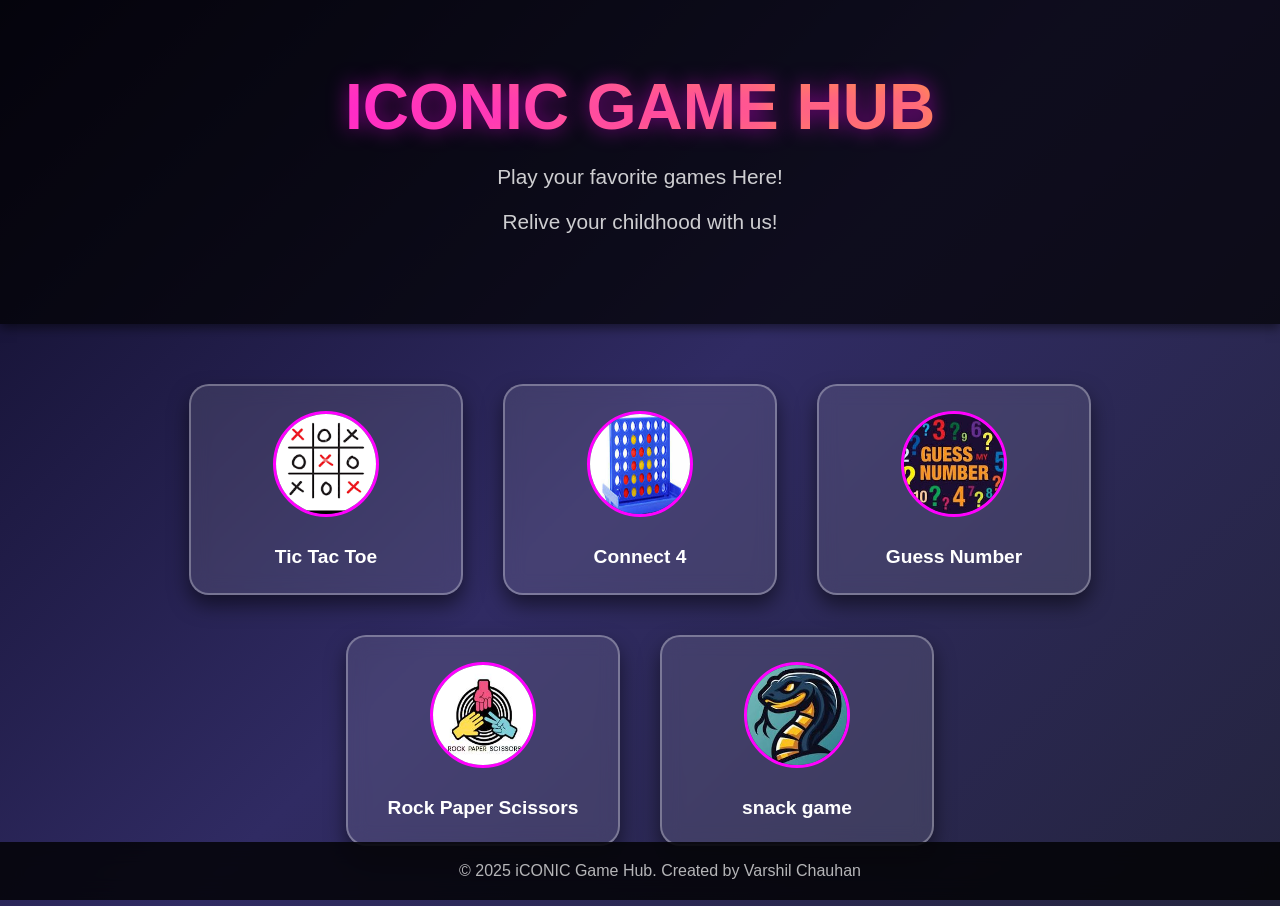
<file: index.html>
<!DOCTYPE html>
<html lang="en">
<head>
    <meta charset="UTF-8">
    <meta name="viewport" content="width=device-width, initial-scale=1.0">
    <title>iCONIC Game Hub</title>
    <style>
        /* General Styles */
        body {
            font-family: 'Poppins', sans-serif;
            margin: 0;
            padding: 0;
            background: linear-gradient(135deg, #0f0c29, #302b63, #24243e);
            color: white;
            text-align: center;
            overflow-x: hidden;
        }

        /* Header Section */
        .header {
            padding: 70px 20px;
            background: rgba(0, 0, 0, 0.7);
            position: relative;
            box-shadow: 0 4px 10px rgba(0, 0, 0, 0.5);
        }

        .header h1 {
            font-size: 4rem;
            margin: 0;
            text-transform: uppercase;
            background: linear-gradient(45deg, #ff00ff, #ffcc00);
            -webkit-background-clip: text;
            -webkit-text-fill-color: transparent;
            text-shadow: 0px 0px 20px rgba(255, 0, 255, 0.5);
        }

        .header p {
            font-size: 1.3rem;
            color: rgba(255, 255, 255, 0.8);
        }

        /* Game Container */
        .game-container {
            display: flex;
            flex-wrap: wrap;
            justify-content: center;
            gap: 40px;
            padding: 60px 20px;
            max-width: 1200px;
            margin: 0 auto;
        }

        /* Game Card */
        .game-card {
            background: rgba(255, 255, 255, 0.1);
            border: 2px solid rgba(255, 255, 255, 0.3);
            border-radius: 20px;
            box-shadow: 0 10px 20px rgba(0, 0, 0, 0.5);
            width: 220px;
            padding: 25px;
            text-align: center;
            transition: transform 0.3s, box-shadow 0.3s;
            position: relative;
            overflow: hidden;
            backdrop-filter: blur(10px);
        }

        .game-card:hover {
            transform: translateY(-10px) scale(1.05);
            box-shadow: 0 15px 30px rgba(255, 0, 255, 0.6);
        }

        .game-card img {
            width: 100px;
            height: 100px;
            margin-bottom: 15px;
            border-radius: 50%;
            border: 3px solid #ff00ff;
            transition: transform 0.5s;
        }

        .game-card:hover img {
            transform: rotateY(360deg);
        }

        .game-card a {
            text-decoration: none;
            color: white;
            font-weight: bold;
            font-size: 1.2rem;
            display: block;
            margin-top: 10px;
            transition: color 0.3s;
        }

        .game-card a:hover {
            color: #ffcc00;
        }

        /* Footer */
        .footer {
            background: rgba(0, 0, 0, 0.8);
            padding: 20px;
            position: fixed;
            bottom: 0;
            width: 100%;
            backdrop-filter: blur(10px);
        }

        .footer p {
            margin: 0;
            font-size: 1rem;
            color: rgba(255, 255, 255, 0.7);
        }

        /* Responsive Design */
        @media (max-width: 768px) {
            .header h1 {
                font-size: 2.5rem;
            }

            .game-card {
                width: 150px;
                padding: 15px;
            }
        }
    </style>
</head>
<body>

<div class="header">
    <h1>iCONIC Game Hub</h1>
    <p>Play your favorite games Here!</p>
    <p>Relive your childhood with us!</p>
</div>

<div class="game-container">
    <div class="game-card">
        <img src="download (4).png" alt="Tic Tac Toe">
        <a href="tictac.html" target="_blank">Tic Tac Toe</a>
    </div>

    <div class="game-card">
        <img src="download.jpg" alt="Connect 4">
        <a href="connenct4.html" target="_blank">Connect 4</a>
    </div>

    <div class="game-card">
        <img src="download (1).jpg" alt="Guess Number">
        <a href="guessnumber.html" target="_blank">Guess Number</a>
    </div>

    <div class="game-card">
        <img src="images (1).jpg" alt="Rock Paper Scissors">
        <a href="rps.html" target="_blank">Rock Paper Scissors</a>
    </div>

    <div class="game-card">
        <img src="snack.jpg" alt="snack Game">
        <a href="snake.html" target="_blank">snack game</a>
    </div>

    <!-- <div class="game-card">
        <img src="https://via.placeholder.com/100" alt="Chess">
        <a href="#" target="_blank">Chess</a>
    </div> -->
</div>

<div class="footer">
    <p>&copy; 2025 iCONIC Game Hub. Created by Varshil Chauhan</p>
</div>

</body>
</html>
</file>
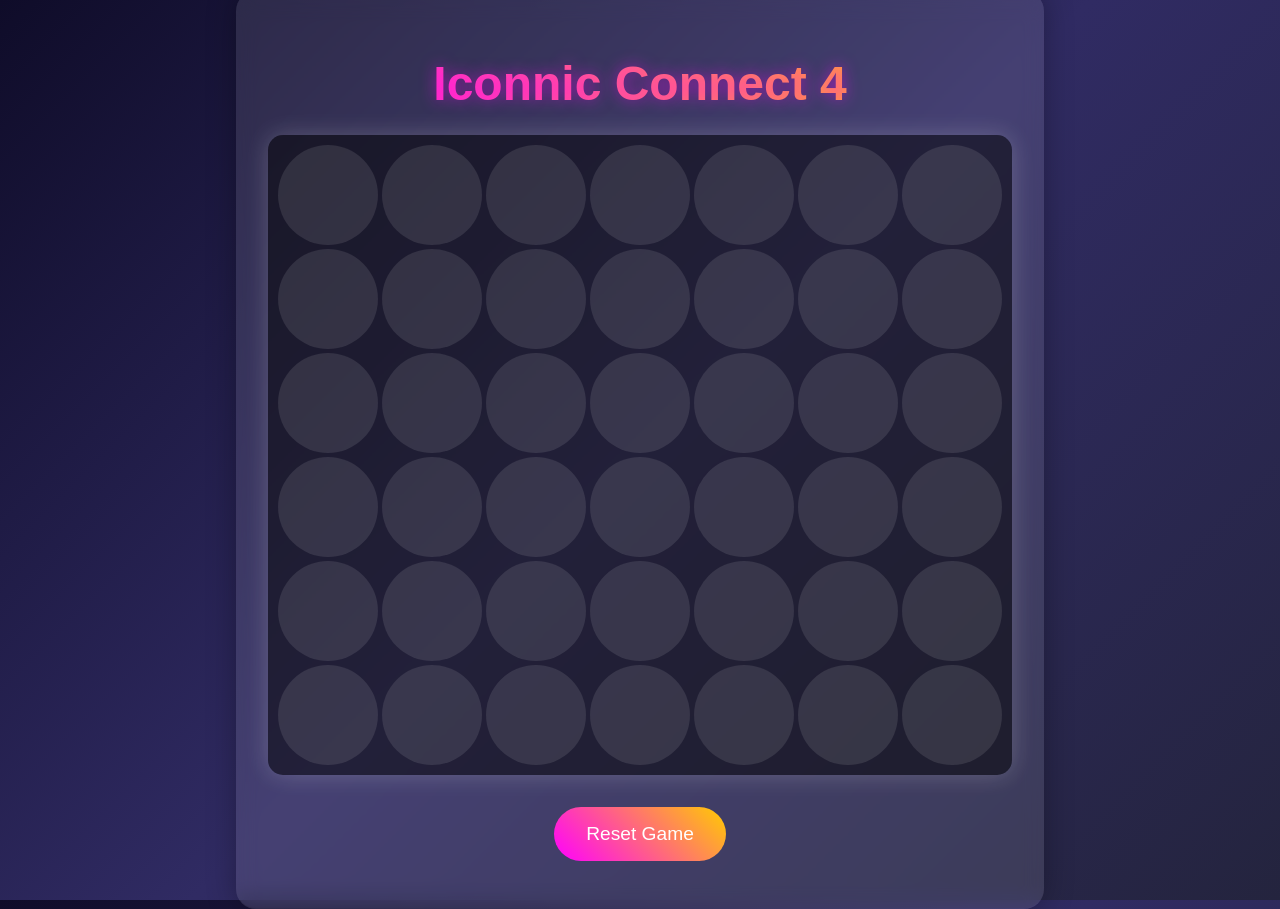
<file: connenct4.html>
<!DOCTYPE html>
<html lang="en">
<head>
    <meta charset="UTF-8">
    <meta name="viewport" content="width=device-width, initial-scale=1.0">
    <title>Connect 4 Deluxe</title>
    <style>
        /* General Styles */
body {
    font-family: 'Poppins', sans-serif;
    margin: 0;
    padding: 0;
    background: linear-gradient(135deg, #0f0c29, #302b63, #24243e);
    color: white;
    text-align: center;
    display: flex;
    justify-content: center;
    align-items: center;
    height: 100vh;
    flex-direction: column;
}

/* Game Container */
.game-container {
    text-align: center;
    padding: 2rem;
    background: rgba(255, 255, 255, 0.1);
    border-radius: 20px;
    backdrop-filter: blur(10px);
    box-shadow: 0 0 30px rgba(0, 0, 0, 0.3);
}

/* Game Title */
h1 {
    font-size: 3rem;
    margin-bottom: 1rem;
    background: linear-gradient(45deg, #ff00ff, #ffcc00);
    -webkit-background-clip: text;
    -webkit-text-fill-color: transparent;
    text-shadow: 0px 0px 15px rgba(255, 0, 255, 0.5);
}

/* Player Turn */
.player-turn {
    font-size: 2rem;
    margin: 1.5rem 0;
    text-shadow: 0 0 15px rgba(255, 255, 255, 0.4);
}

/* Game Board */
.game-board {
    display: grid;
    grid-template-columns: repeat(7, 100px);
    grid-template-rows: repeat(6, 100px);
    gap: 4px;
    background: rgba(0, 0, 0, 0.5);
    padding: 10px;
    border-radius: 15px;
    box-shadow: 0 0 25px rgba(255, 255, 255, 0.2);
}

/* Cells */
.cell {
    width: 100px;
    height: 100px;
    background: rgba(255, 255, 255, 0.1);
    border-radius: 50%;
    display: flex;
    justify-content: center;
    align-items: center;
    cursor: pointer;
    transition: transform 0.2s ease-in-out;
}

.cell:hover {
    transform: scale(1.1);
}

/* Pieces */
.piece {
    width: 80px;
    height: 80px;
    border-radius: 50%;
    transition: transform 0.3s ease-in-out;
}

.piece.red {
    background: linear-gradient(45deg, #ff4444, #cc0000);
    box-shadow: 0 0 20px rgba(255, 0, 0, 0.6);
}

.piece.yellow {
    background: linear-gradient(45deg, #ffff00, #ccac00);
    box-shadow: 0 0 20px rgba(255, 255, 0, 0.6);
}

/* Game Status */
#status {
    font-size: 1.5rem;
    margin-top: 1rem;
    text-align: center;
    text-shadow: 0 0 15px rgba(255, 255, 255, 0.4);
}

/* Reset Button */
.reset-button {
    padding: 1rem 2rem;
    font-size: 1.2rem;
    margin-top: 2rem;
    cursor: pointer;
    background: linear-gradient(45deg, #ff00ff, #ffcc00);
    color: white;
    border: none;
    border-radius: 30px;
    transition: transform 0.3s, box-shadow 0.3s;
}

.reset-button:hover {
    transform: scale(1.1);
    box-shadow: 0 0 20px rgba(255, 0, 255, 0.5);
}

/* Winning Animation */
.win-particles {
    position: absolute;
    pointer-events: none;
}

.particle {
    position: absolute;
    animation: particle 1s ease-out;
}

@keyframes particle {
    0% {
        transform: translateY(0) scale(1);
        opacity: 1;
    }
    100% {
        transform: translateY(-100px) scale(0);
        opacity: 0;
    }
}

    </style>
</head>
<body>
    <div class="game-container">
        <h1>  Iconnic Connect 4 </h1>
        <div class="player-turn"></div>
        <div class="game-board" id="board"></div>
        <button class="reset-button" onclick="resetGame()">Reset Game</button>
        <div id="status"></div>
        <div class="win-particles" id="particles"></div>
    </div>

    <script src="script2.js">

    </script>
</body>
</html>
</file>
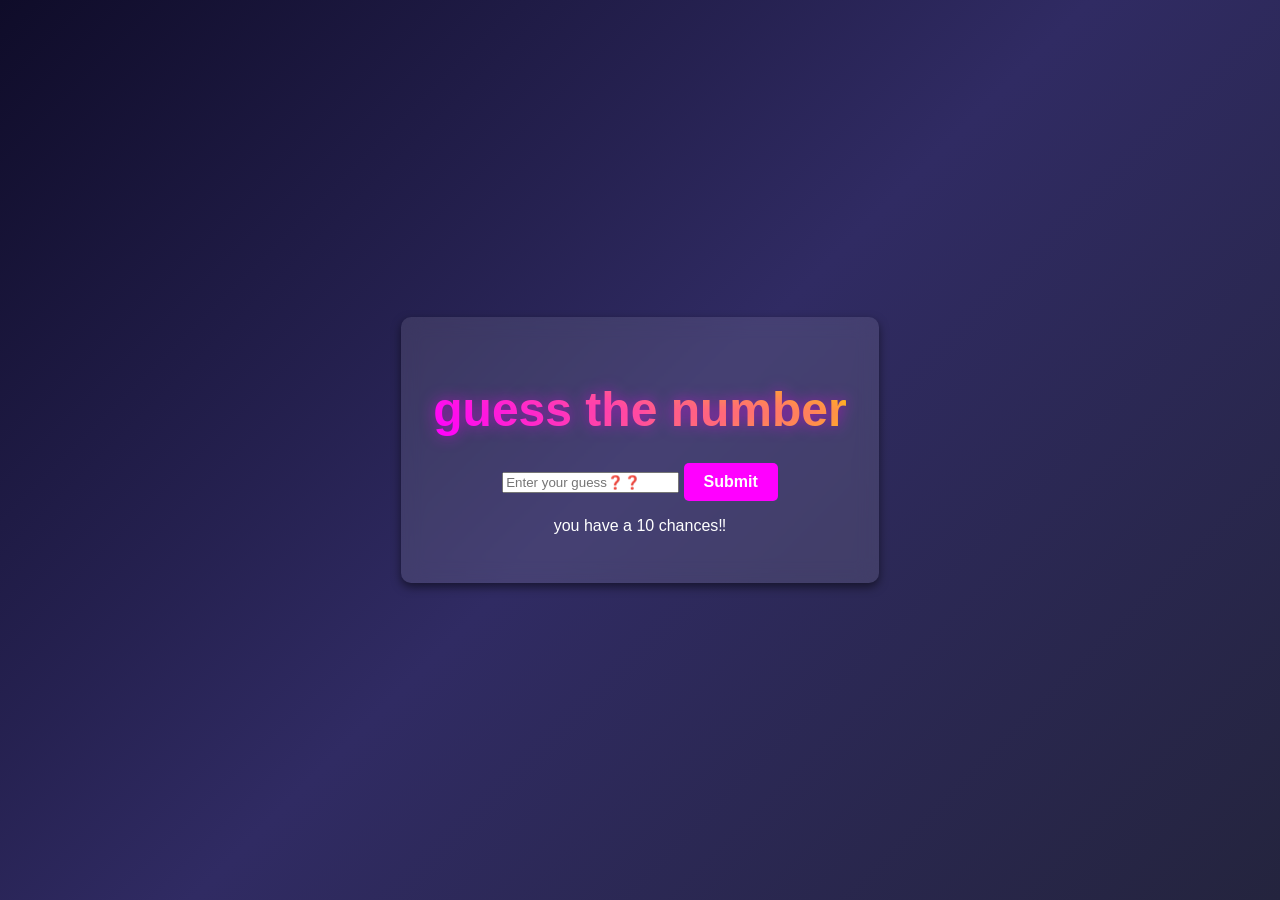
<file: guessnumber.html>
<!DOCTYPE html>
<html lang="en">
<head>
    <meta charset="UTF-8">
    <meta name="viewport" content="width=device-width, initial-scale=1.0">
    <title>Document</title>
    <link rel="stylesheet" href="guessnumber.css">
</head>
<body>
    <div class="wrapper">
    <h1 class="number">guess the number</h1>
    <div class="input-container">
        <input type="number" id="guess" placeholder="Enter your guess❓❓">
        <button id="submit">Submit</button>
        </div>
        <p> you have a <span class="limited">10 </span>chances‼️</p>
        <script src="script3.js"></script>
</body>
</html>
</file>
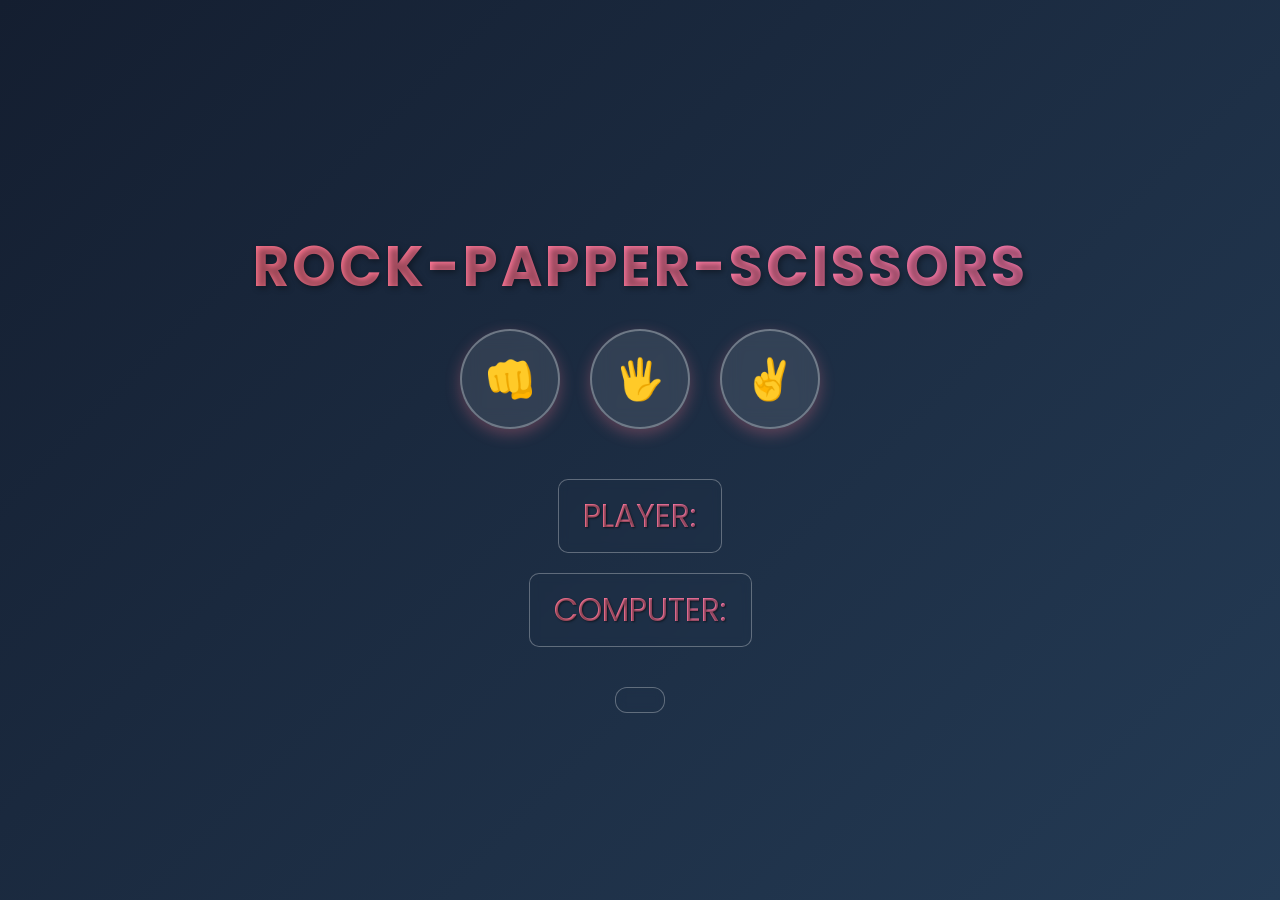
<file: rps.html>
<!DOCTYPE html>
<html lang="en">
<head>
    <meta charset="UTF-8">
    <meta name="viewport" content="width=device-width, initial-scale=1.0">
    <title>Document</title>
    <link rel="stylesheet" href="rps.css">
    <link href="https://fonts.googleapis.com/css2?family=Poppins:wght@400;600&display=swap" rel="stylesheet">
</head>
<body>
    <h1>
        Rock-Papper-Scissors
    </h1>
    <div id="choices">
    <button onclick="playgame('rock')">👊</button>
    <button onclick="playgame('paper')">🖐️</button>
    <button onclick="playgame('scissor')">✌️</button>
</div>
    <div id="playerchoice">PLAYER:</div>
    <div id ="computerchoice">COMPUTER:</div>
    <div id="result"></div>
</body>
<script src="script4.js"></script>
</html>
</file>
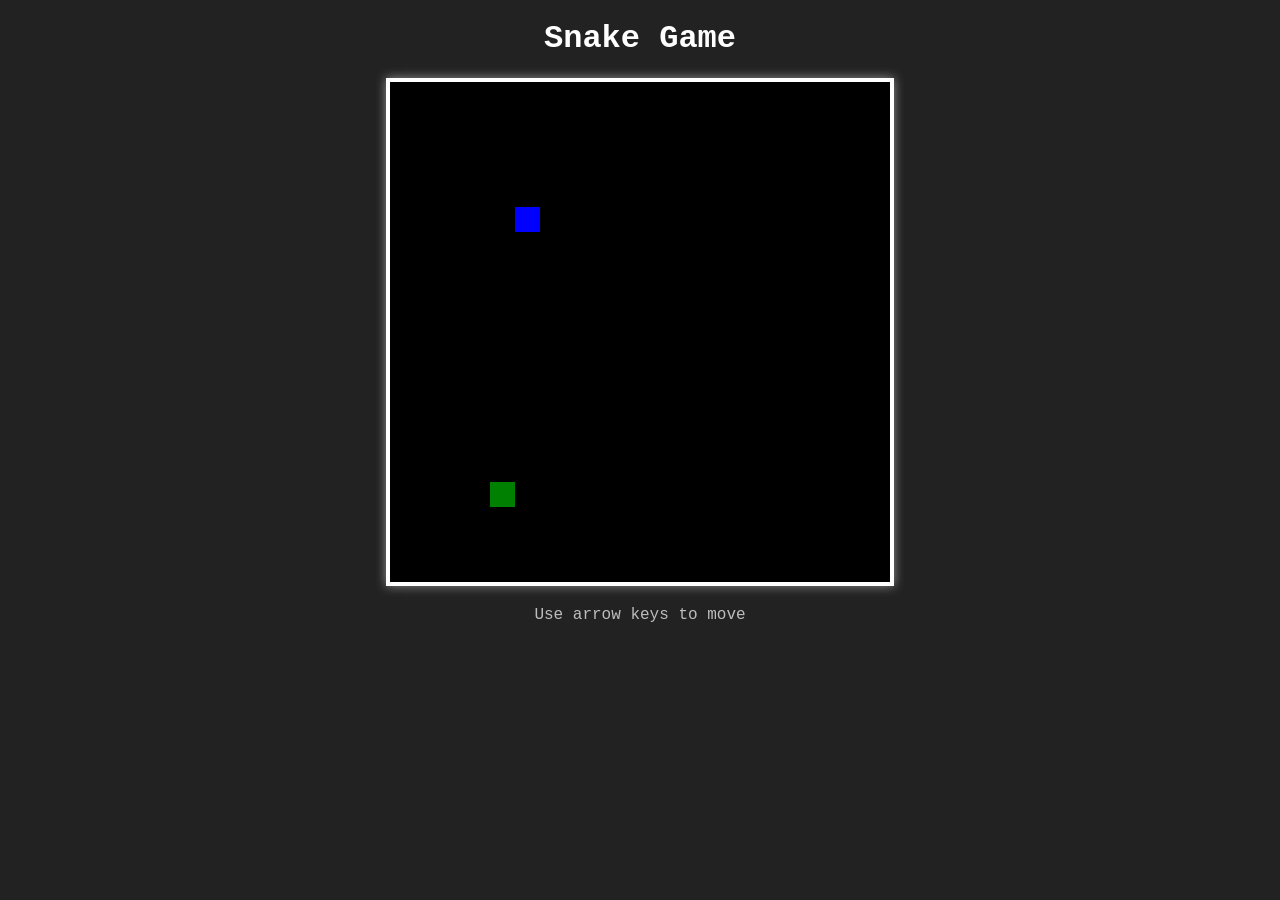
<file: snake.html>
<!DOCTYPE html>
<html lang="en">
<head>
    <meta charset="UTF-8">
    <meta name="viewport" content="width=device-width, initial-scale=1.0">
    <title>snake</title>
    <link rel="stylesheet" href="snake.css">
    <script src="script5.js"></script>
</head>
<body>
    <h1>Snake Game</h1>
<canvas id="board"></canvas>
<p id="instructions">Use arrow keys to move</p>

</body>
</html>
</file>
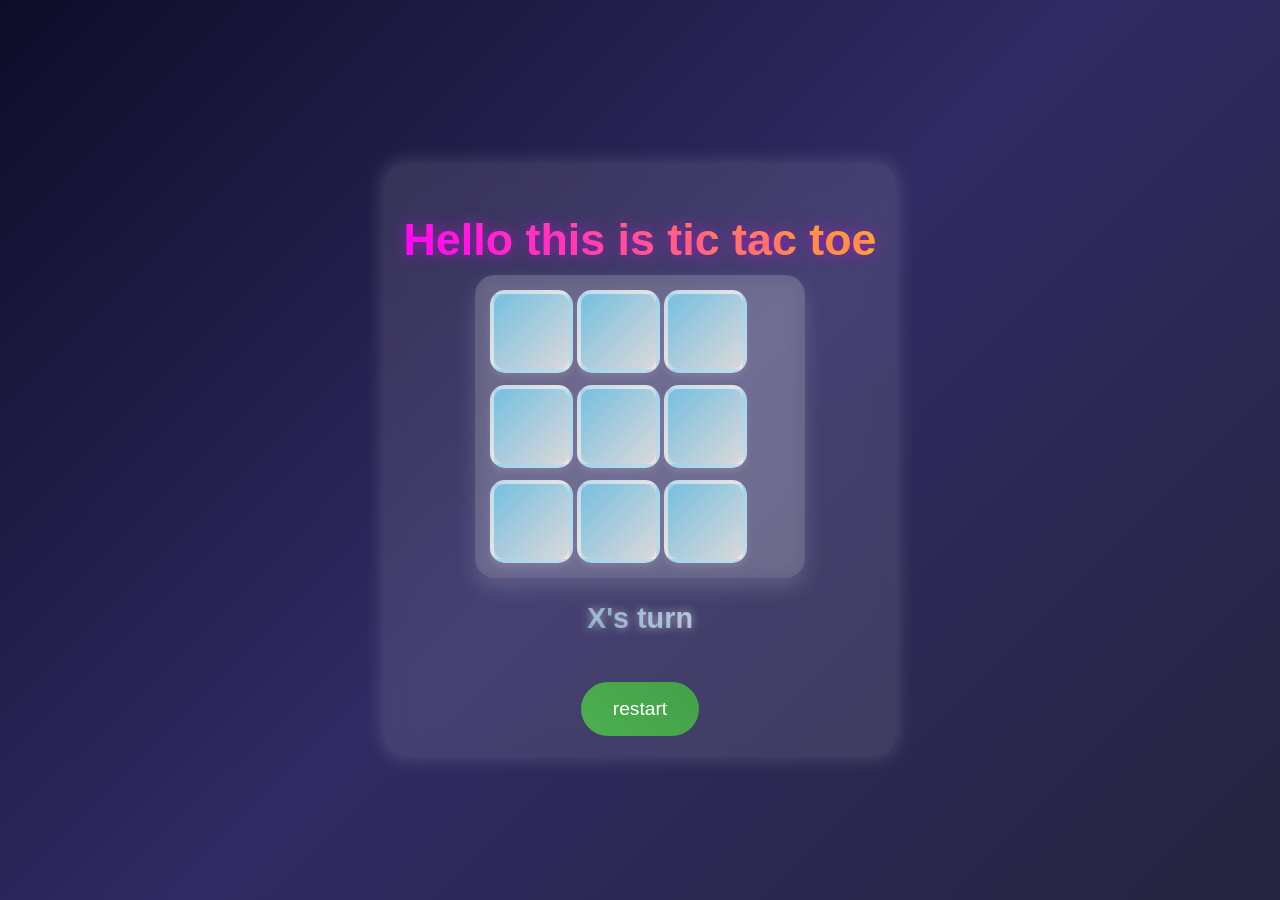
<file: tictac.html>
<!DOCTYPE html>
<html lang="en">
<head>
    <meta charset="UTF-8">
    <meta name="viewport" content="width=device-width, initial-scale=1.0">
    <title>Tic-tac-toe</title>
    <link rel="stylesheet" href="tictacstyle.css">
</head>
<body>
    <div id="container">
        <h1>Hello this is tic tac toe</h1>
        <div id="cellcontainer">
            <div data-index="0" class="cell"></div>
            <div data-index="1" class="cell"></div>
            <div data-index="2" class="cell"></div>
            <div data-index="3" class="cell"></div>
            <div data-index="4" class="cell"></div>
            <div data-index="5" class="cell"></div>
            <div data-index="6" class="cell"></div>
            <div data-index="7" class="cell"></div>
            <div data-index="8" class="cell"></div>
        </div>
        <h2 id="status"></h2>
        <button id="restartbutton">restart</button>
    </div>
    <script src="script1.js"></script>
</body>
</html>
</file>
<file: guessnumber.css>
/* body {
    font-family: 'Arial', sans-serif;
    background-color: #282c34;
    color: #ffffff;
    display: flex;
    justify-content: center;
    align-items: center;
    height: 100vh;
    margin: 0;
}
.wrapper {
    text-align: center;
    background-color: #3c404a;
    padding: 2rem;
    border-radius: 10px;
    box-shadow: 0 4px 8px rgba(0, 0, 0, 0.2);
}
h1.number {
    font-size: 2.5rem;
    margin-bottom: 1.5rem;
    color: #61dafb;
}
.input-container {
    margin-bottom: 1.5rem;
}
input[type="number"] {
    width: 200px;
    padding: 0.5rem;
    font-size: 1rem;
    border: 2px solid #61dafb;
    border-radius: 5px;
    background-color: #1d222d;
    color: #ffffff;
    outline: none;
}

input[type="number"]::placeholder {
    color: #888;
}
button#submit {
    padding: 0.5rem 1rem;
    font-size: 1rem;
    color: #ffffff;
    background-color: #61dafb;
    border: 2px solid #07191e;
    border-radius: 5px;
    cursor: pointer;
    margin-left: 0.5rem;
    transition: background-color 0.3s ease;
}
button#submit:hover {
    background-color: #21a1f1;
}
p {
    font-size: 1rem;
    color: #ccc;
}
span.limited {
    color: #ff6b6b;
    font-weight: bold;
} */
/* General Styles */
body {
    font-family: 'Poppins', sans-serif;
    margin: 0;
    padding: 0;
    background: linear-gradient(135deg, #0f0c29, #302b63, #24243e);
    color: white;
    text-align: center;
    display: flex;
    justify-content: center;
    align-items: center;
    height: 100vh;
    flex-direction: column;
}

/* Game Wrapper */
.wrapper {
    background: rgba(255, 255, 255, 0.1);
    padding: 2rem;
    border-radius: 10px;
    box-shadow: 0 4px 10px rgba(0, 0, 0, 0.5);
    backdrop-filter: blur(10px);
    text-align: center;
    min-width: 320px;
}

/* Title */
h1 {
    font-size: 3rem;
    margin-bottom: 1rem;
    background: linear-gradient(45deg, #ff00ff, #ffcc00);
    -webkit-background-clip: text;
    -webkit-text-fill-color: transparent;
    text-shadow: 0px 0px 15px rgba(255, 0, 255, 0.5);
}

/* Game Board */
#board {
    border: 4px solid white;
    background-color: black;
    display: block;
    margin: 20px auto;
    box-shadow: 0 0 20px rgba(255, 255, 255, 0.2);
}

/* Score */
#score {
    font-size: 1.5rem;
    margin-top: 10px;
    font-weight: bold;
    color: #61dafb;
}

/* Instructions */
#instructions {
    font-size: 1rem;
    color: rgba(255, 255, 255, 0.7);
    margin-top: 5px;
}

/* Button Styling */
button {
    padding: 10px 20px;
    font-size: 1rem;
    font-weight: bold;
    color: white;
    background: #ff00ff;
    border: none;
    border-radius: 5px;
    cursor: pointer;
    margin-top: 10px;
    transition: background 0.3s ease, transform 0.2s;
}

button:hover {
    background: #ffcc00;
    transform: scale(1.1);
}
</file>
<file: rps.css>
/* rps.css */

/* General body styling */
body {
    font-family: 'Poppins', sans-serif;
    background: linear-gradient(135deg, #141e30, #243b55);
    color: white;
    display: flex;
    flex-direction: column;
    align-items: center;
    justify-content: center;
    height: 100vh;
    margin: 0;
    overflow: hidden;
}

/* Heading styling */
h1 {
    font-size: 3.5rem;
    margin-bottom: 20px;
    text-transform: uppercase;
    letter-spacing: 3px;
    background: linear-gradient(45deg, #ff758c, #ff7eb3);
    -webkit-background-clip: text;
    -webkit-text-fill-color: transparent;
    text-shadow: 2px 2px 6px rgba(0, 0, 0, 0.4);
    animation: float 3s ease-in-out infinite;
}

@keyframes float {
    0%, 100% {
        transform: translateY(0);
    }
    50% {
        transform: translateY(-8px);
    }
}

/* Button container styling */
#choices {
    display: flex;
    gap: 30px;
    margin-bottom: 40px;
}

/* Button styling */
button {
    background: rgba(255, 255, 255, 0.1);
    border: 2px solid rgba(255, 255, 255, 0.3);
    border-radius: 50%;
    width: 100px;
    height: 100px;
    font-size: 2.5rem;
    cursor: pointer;
    transition: all 0.3s ease-in-out;
    backdrop-filter: blur(10px);
    box-shadow: 0px 5px 15px rgba(255, 118, 140, 0.3);
    color: white;
    position: relative;
    overflow: hidden;
}

/* Ripple effect on button hover */
button::before {
    content: '';
    position: absolute;
    top: 50%;
    left: 50%;
    width: 400%;
    height: 400%;
    background: radial-gradient(circle, rgba(255, 118, 140, 0.3), rgba(255, 255, 255, 0) 60%);
    transform: translate(-50%, -50%) scale(0);
    transition: transform 0.4s ease-out;
    pointer-events: none;
}

button:hover::before {
    transform: translate(-50%, -50%) scale(1);
}

button:hover {
    transform: scale(1.15);
    background: rgba(255, 255, 255, 0.15);
    box-shadow: 0px 12px 25px rgba(255, 118, 140, 0.4);
}

/* Player and computer choice display styling */
#playerchoice,
#computerchoice {
    font-size: 2rem;
    margin: 10px 0;
    text-shadow: 1px 1px 2px rgba(0, 0, 0, 0.5);
    background: rgba(255, 255, 255, 0.1);
    padding: 12px 24px;
    background: linear-gradient(45deg, #ff758c, #ff7eb3);
    -webkit-background-clip: text;
    -webkit-text-fill-color: transparent;
    border-radius: 10px;
    border: 1px solid rgba(255, 255, 255, 0.3);
    backdrop-filter: blur(5px);
    animation: fadeIn 0.8s ease-in-out;
}

@keyframes fadeIn {
    from {
        opacity: 0;
        transform: translateY(20px);
    }
    to {
        opacity: 1;
        transform: translateY(0);
    }
}

/* Result display styling */
#result {
    font-size: 4.5rem;
    margin-top: 30px;
    font-weight: bold;
    text-shadow: 2px 2px 6px rgba(0, 0, 0, 0.4);
    background: linear-gradient(45deg, #ff758c, #ff7eb3);
    -webkit-background-clip: text;
    -webkit-text-fill-color: transparent;
    padding: 12px 24px;
    border-radius: 12px;
    border: 1px solid rgba(255, 255, 255, 0.3);
    backdrop-filter: blur(5px);
    animation: popIn 0.5s ease-in-out;
}

@keyframes popIn {
    0% {
        transform: scale(0.5);
        opacity: 0;
    }
    60% {
        transform: scale(1.2);
        opacity: 1;
    }
    100% {
        transform: scale(1);
    }
}

/* Glow animation for buttons */
@keyframes glow {
    0% {
        box-shadow: 0 0 15px rgba(255, 118, 140, 0.5);
    }
    50% {
        box-shadow: 0 0 25px rgba(255, 118, 140, 0.8);
    }
    100% {
        box-shadow: 0 0 15px rgba(255, 118, 140, 0.5);
    }
}

button:hover {
    animation: glow 1.5s infinite alternate;
}

/* Responsive design for smaller screens */
@media (max-width: 600px) {
    h1 {
        font-size: 2.8rem;
    }

    button {
        width: 80px;
        height: 80px;
        font-size: 2rem;
    }

    #playerchoice,
    #computerchoice {
        font-size: 1.7rem;
    }

    #result {
        font-size: 3rem;
    }
}
</file>
<file: snake.css>
body {
    font-family: 'Courier New', Courier, monospace;
    text-align: center;
    background-color: #222;
    color: white;
}

h1 {
    margin-top: 20px;
    font-size: 32px;
}

#board {
    border: 4px solid white;
    background-color: black;
    display: block;
    margin: 20px auto;
    box-shadow: 0 0 10px rgba(255, 255, 255, 0.5);
}

#score {
    font-size: 20px;
    margin-top: 10px;
}

#instructions {
    font-size: 16px;
    margin-top: 5px;
    opacity: 0.7;
}
</file>
<file: tictacstyle.css>
/* General Styles */
body {
    font-family: 'Poppins', sans-serif;
    margin: 0;
    padding: 0;
    background: linear-gradient(135deg, #0f0c29, #302b63, #24243e);
    color: white;
    text-align: center;
    display: flex;
    justify-content: center;
    align-items: center;
    height: 100vh;
    flex-direction: column;
}

/* Main Container */
#container {
    font-family: 'Arial', sans-serif;
    text-align: center;
    margin-top: 20px;
    padding: 20px;
    background: rgba(255, 255, 255, 0.1);
    border-radius: 20px;
    backdrop-filter: blur(10px);
    box-shadow: 0 0 20px rgba(255, 255, 255, 0.2);
    max-width: 100%;
    overflow-x: hidden;
}

/* Titles */
h1 {
    font-size: 2.8em;
    margin-bottom: 10px;
    background: linear-gradient(45deg, #ff00ff, #ffcc00);
    -webkit-background-clip: text;
    -webkit-text-fill-color: transparent;
    text-shadow: 0px 0px 15px rgba(255, 0, 255, 0.5);
}

h2 {
    font-size: 1.8em;
    margin-bottom: 15px;
    background: linear-gradient(45deg, #3a70a5, #e9ecef);
    -webkit-background-clip: text;
    -webkit-text-fill-color: transparent;
    text-shadow: 0px 0px 10px rgba(255, 255, 255, 0.5);
}

/* Game Board */
#cellcontainer {
    display: grid;
    grid-template-columns: repeat(3, 75px);
    gap: 12px;
    margin: 0 auto;
    padding: 15px;
    border-radius: 20px;
    background: rgba(255, 255, 255, 0.15);
    box-shadow: 0 10px 20px rgba(255, 255, 255, 0.15);
    backdrop-filter: blur(10px);
    max-width: 300px;
}

/* Game Cells */
.cell {
    width: 75px;
    height: 75px;
    border: 4px solid rgba(255, 255, 255, 0.3);
    box-shadow: 0 4px 6px rgba(255, 255, 255, 0.1);
    font-size: 50px;
    line-height: 75px;
    text-align: center;
    cursor: pointer;
    display: flex;
    align-items: center;
    justify-content: center;
    background: linear-gradient(135deg, #77bfe1, #d9d9d9);
    border-radius: 15px;
    transition: all 0.3s ease-in-out;
    position: relative;
    overflow: hidden;
}

/* Hover & Click Effects */
.cell:hover {
    background: linear-gradient(135deg, #e0e0e0, #c9c9c9);
    transform: translateY(-2px) scale(1.05);
    box-shadow: 0 6px 8px rgba(255, 255, 255, 0.2);
}

.cell:active {
    transform: translateY(0) scale(1);
}

@keyframes cellClick {
    0% { transform: scale(1); }
    50% { transform: scale(0.95); }
    100% { transform: scale(1); }
}

.cell.clicked {
    animation: cellClick 0.2s ease;
}

/* Fancy Hover Effect */
.cell::after {
    content: '';
    position: absolute;
    top: 50%;
    left: 50%;
    width: 0;
    height: 0;
    background: rgba(255, 255, 255, 0.1);
    border-radius: 50%;
    transform: translate(-50%, -50%);
    transition: width 0.3s, height 0.3s;
}

.cell:hover::after {
    width: 40px;
    height: 40px;
}
/* Reset Button */
#restartbutton {
    padding: 1rem 2rem;
    font-size: 1.2rem;
    margin-top: 2rem;
    cursor: pointer;
    background: linear-gradient(45deg, #4CAF50, #45a049);
    color: white;
    border: none;
    border-radius: 30px;
    transition: transform 0.3s ease, box-shadow 0.3s ease, background 0.3s ease;
    position: relative;
    overflow: hidden;
}

/* Glow Effect on Hover */
#restartbutton:hover {
    transform: scale(1.1);
    box-shadow: 0 0 20px rgba(76, 175, 80, 0.8);
    background: linear-gradient(45deg, #45a049, #66bb6a);
}

/* Click Bounce Effect */
#restartbutton:active {
    transform: scale(0.95);
}

/* Button Animation - Pulsating Glow */
@keyframes pulseGlow {
    0% {
        box-shadow: 0 0 10px rgba(76, 175, 80, 0.6);
    }
    50% {
        box-shadow: 0 0 20px rgba(76, 175, 80, 0.9);
    }
    100% {
        box-shadow: 0 0 10px rgba(76, 175, 80, 0.6);
    }
}

#restartbutton {
    animation: pulseGlow 2s infinite;
}
</file>
